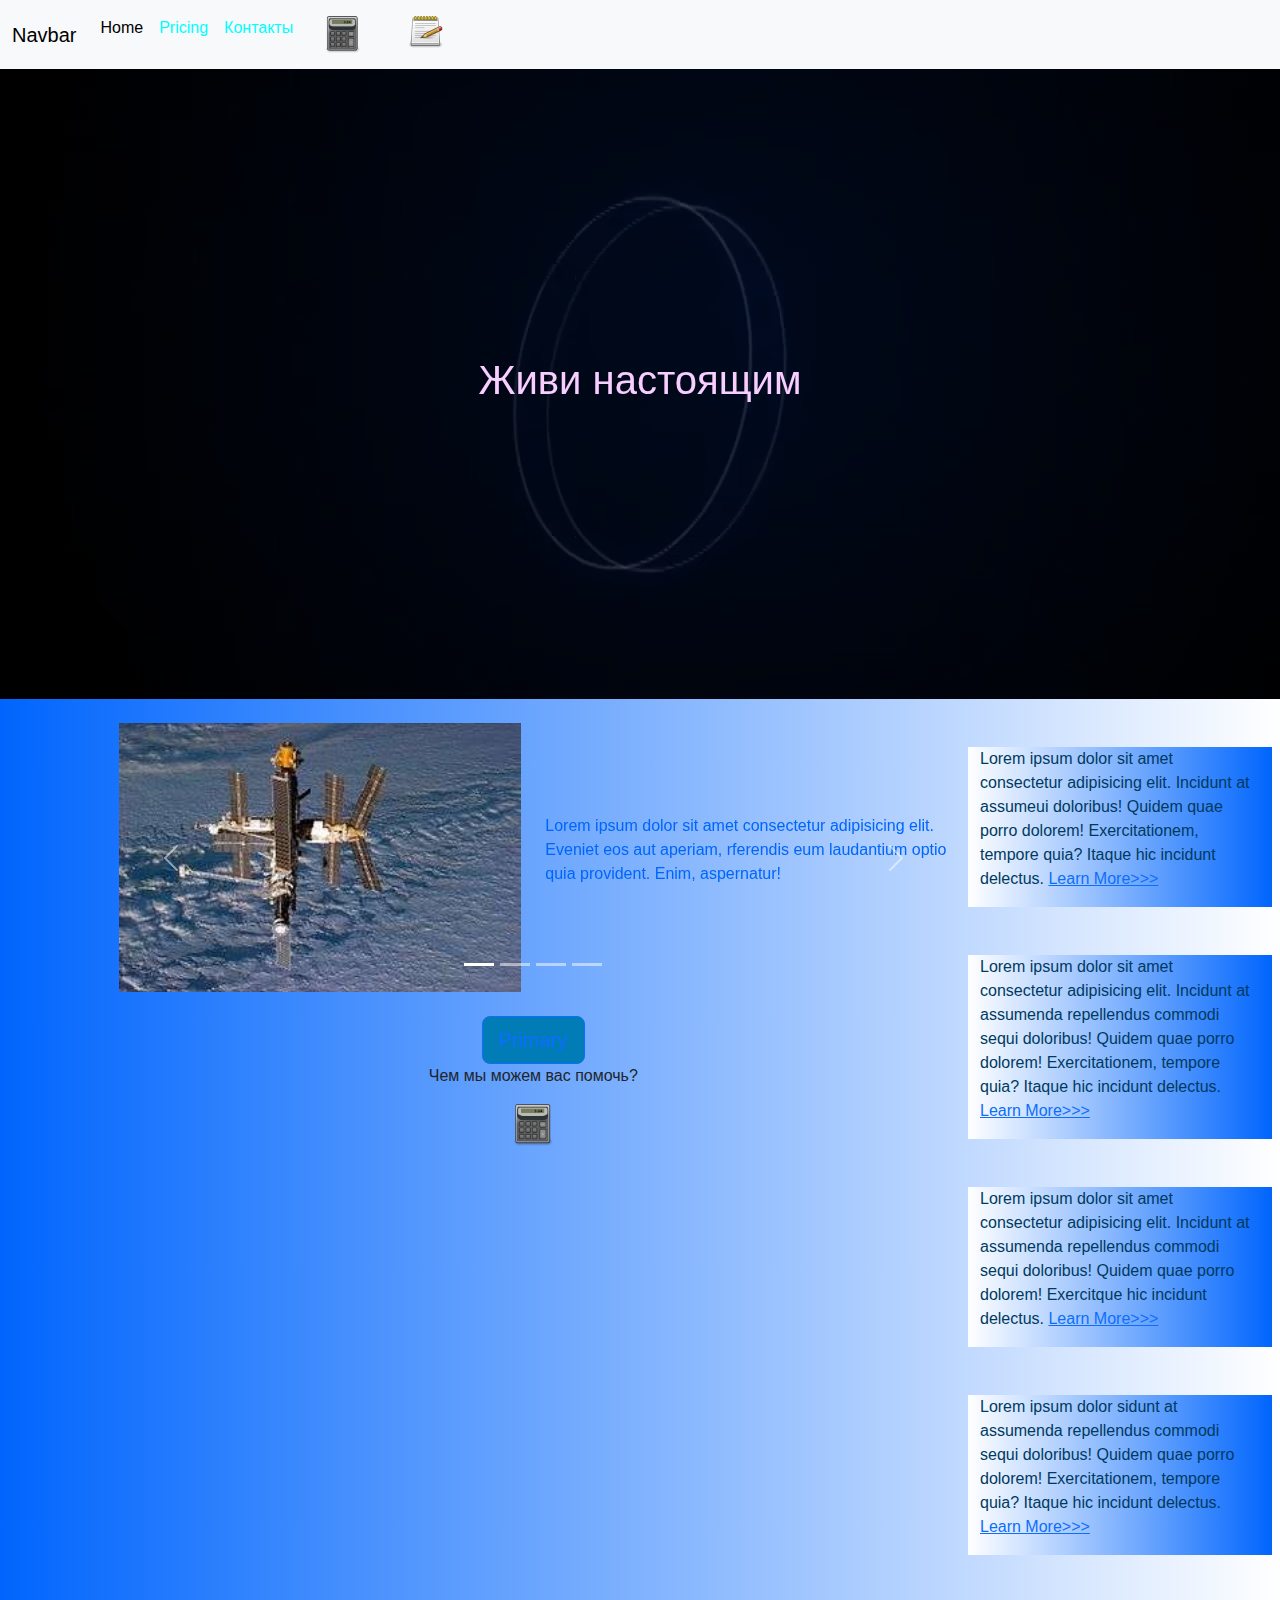
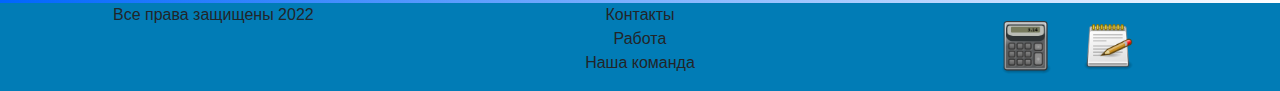
<file: index.html>
<!DOCTYPE html>
<html lang="en">

<head>
  <meta charset="UTF-8">
  <meta name="viewport" content="width=device-width, initial-scale=1.0">
  <title>Document</title>
  <link rel="stylesheet" href="source/css/bootstrap.min.css">
  <link rel="stylesheet" href="source/styles/mycss.css">
  <link rel="stylesheet" href="source/styles/bgvideo.css">
  <link rel="apple-touch-icon" sizes="180x180" href="source/favicon_io//apple-touch-icon.png">
  <link rel="icon" type="image/png" sizes="32x32" href="source/favicon_io/favicon-32x32.png">
  <link rel="icon" type="image/png" sizes="16x16" href="source/favicon_io//favicon-16x16.png">
  <link rel="manifest" href="source/favicon_io/site.webmanifest">
</head>

<body>

  <head>
    <nav class="navbar navbar-expand-lg bg-body-tertiary">
      <div class="container-fluid">
        <a class="navbar-brand" href="/">Navbar</a>
        <button class="navbar-toggler" type="button" data-bs-toggle="collapse" data-bs-target="#navbarNav"
          aria-controls="navbarNav" aria-expanded="false" aria-label="Toggle navigation">
          <span class="navbar-toggler-icon"></span>
        </button>
        <div class="collapse navbar-collapse" id="navbarNav">
          <ul class="navbar-nav">
            <li class="nav-item">
              <a class="nav-link active" aria-current="page" href="/">Home</a>
            </li>
            <li class="nav-item">
              <a class="nav-link" href="pricing.html">Pricing</a>
            </li>
            <li class="nav-item">
              <a class="nav-link" href="pricing.html">Контакты</a>
            </li>
            <li class="nav-item">
              <a class="nav-link" href="pricing.html">
                <img style="width: 35px; margin-inline: 1em;" src="source/files/accessories-calculator.png" alt="">
              </a>
            </li>
            <li class="nav-item">
              <a class="nav-link" href="pricing.html">
                <img style="width: 35px; margin-inline: 1em;" src="source/files/accessories-text-editor.png" alt="">
              </a>
            </li>
          </ul>
        </div>
      </div>
    </nav>
  </head>
  <section>
    <div class="bgvideo">
      <video src="source/Таймер - 10 сек..mp4" type="video/mp4" autoplay muted loop></video>
      <div class="effect"></div>
      <div class="video-text">
        <h1>Живи настоящим</h1>
      </div>
    </div>

    <div class="container-fluid mt-4">
      <div class="row">
        <div class="col-lg-1 ">

        </div>
        <div class="col-lg-8 col-md-12">
          <div class="row">

            <div id="carouselExampleIndicators" class="carousel slide" data-bs-ride="true">
              <div class="carousel-indicators">
                <button type="button" data-bs-target="#carouselExampleIndicators" data-bs-slide-to="0" class="active"
                  aria-current="true" aria-label="Slide 1"></button>
                <button type="button" data-bs-target="#carouselExampleIndicators" data-bs-slide-to="1"
                  aria-label="Slide 2"></button>
                <button type="button" data-bs-target="#carouselExampleIndicators" data-bs-slide-to="2"
                  aria-label="Slide 3"></button>
                <button type="button" data-bs-target="#carouselExampleIndicators" data-bs-slide-to="3"
                  aria-label="Slide 4"></button>
              </div>
              <div class="carousel-inner">
                <div class="carousel-item active">
                  <div class="d-block w-100">
                    <div class="row">
                      <div class="col-lg-6 col-md-6">
                        <img src="source/images/Mir_on_24_September_1996.jpg" class="w-100" alt="..">
                      </div>
                      <div class="col-lg-6 col-md-6 text-slider">
                        <p>Lorem ipsum dolor sit amet consectetur adipisicing elit. Eveniet eos aut aperiam, rferendis
                          eum
                          laudantium optio quia provident. Enim, aspernatur!</p>
                      </div>
                    </div>
                  </div>
                </div>
                <div class="carousel-item">
                  <div class="d-block w-100">
                    <div class="row">
                      <div class="col-lg-6 col-md-6">
                        <img src="source/images/WGGrace.jpg" class="w-100" alt="..">
                      </div>
                      <div class="col-lg-6 col-md-6 text-slider">
                        <p>Lorem ipsum dolor sit amet consectetur adipisicing elit. Evenietugit et distinctio culpa
                          perferendis eum laudantium optio quia provident. Enim, aspernatur!</p>
                      </div>
                    </div>
                  </div>
                </div>
                <div class="carousel-item">
                  <div class="d-block w-100">
                    <div class="row">
                      <div class="col-lg-6 col-md-6">
                        <img src="source/images/30th_Space_Wing.png" class="w-100" alt="..">
                      </div>
                      <div class="col-lg-6 col-md-6 text-slider">
                        <p>Lorem ipsum dolor sit amet consectetur adipisicing elit. Eveniet eos aut aperiam, iusto,
                          fugit
                          et distinrendis eum laudantium optio quia provident. Enim, aspernatur!</p>
                      </div>
                    </div>
                  </div>
                </div>
                <div class="carousel-item">
                  <div class="d-block w-100">
                    <div class="row">
                      <div class="col-lg-6 col-md-6">
                        <img src="source/images/Iraq-National_unity_ballet2_600.jpg" class="w-100" alt="..">
                      </div>
                      <div class="col-lg-6 col-md-6 text-slider">
                        <p>Lorem ipsum dolor sit amet consectetur adipisicing elit. Eveniet eos aut aperiam, iusto,
                          fugit
                          et distinrendis eum laudantium optio quia provident. Enim, aspernatur!</p>
                      </div>
                    </div>
                  </div>
                </div>
              </div>
              <button class="carousel-control-prev" type="button" data-bs-target="#carouselExampleIndicators"
                data-bs-slide="prev">
                <span class="carousel-control-prev-icon" aria-hidden="true"></span>
                <span class="visually-hidden">Previous</span>
              </button>
              <button class="carousel-control-next" type="button" data-bs-target="#carouselExampleIndicators"
                data-bs-slide="next">
                <span class="carousel-control-next-icon" aria-hidden="true"></span>
                <span class="visually-hidden">Next</span>
              </button>
            </div>

            <div class="col-lg-12 col-md-12 text-center">
              <button type="button" class="btn btn-outline-primary btn-lg mt-4">Primary</button>
            </div>

            <div class="col-lg-12 col-md-12 text-center">
              <p>Чем мы можем вас помочь?</p>
            </div>

            <div class="col-lg-12 col-md-12 text-center">
              <img class="call-anim" style="width: 40px;" src="source/files/accessories-calculator.png" alt="">
            </div>

          </div>
        </div>

        <div class="col-lg-3 col-md-12">
          <div class="row px-2">
            <div class="col-lg-12 sidebar my-4">
              <p>Lorem ipsum dolor sit amet consectetur adipisicing elit. Incidunt at assumeui doloribus! Quidem quae
                porro dolorem! Exercitationem, tempore quia? Itaque hic incidunt delectus. <a href="">Learn More>>></a>
              </p>
            </div>
            <div class="col-lg-12 sidebar my-4">
              <p>Lorem ipsum dolor sit amet consectetur adipisicing elit. Incidunt at assumenda repellendus commodi
                sequi doloribus! Quidem quae porro dolorem! Exercitationem, tempore quia? Itaque hic incidunt delectus.
                <a href="">Learn More>>></a>
              </p>
            </div>
            <div class="col-lg-12 sidebar my-4">
              <p>Lorem ipsum dolor sit amet consectetur adipisicing elit. Incidunt at assumenda repellendus commodi
                sequi doloribus! Quidem quae porro dolorem! Exercitque hic incidunt delectus. <a href="">Learn
                  More>>></a></p>
            </div>
            <div class="col-lg-12 sidebar my-4">
              <p>Lorem ipsum dolor sidunt at assumenda repellendus commodi sequi doloribus! Quidem quae porro dolorem!
                Exercitationem, tempore quia? Itaque hic incidunt delectus. <a href="">Learn More>>></a></p>
            </div>
          </div>
        </div>
      </div>

    </div>
  </section>
  <footer class="mt-4">
    <div class="container-fluid">
      <div class="row">
        <div class="col-md-12 col-lg-4 footer-text text-center">
          <p>Все права защищены 2022</p>
        </div>
        <div class="col-md-12 col-lg-4 footer-text text-center">
          <p>Контакты<br>Работа<br>Наша команда</p>
        </div>
        <div class="col-md-12 col-lg-4 media-links">
          <img style="width: 50px; margin-inline: 1em;" src="source/files/accessories-calculator.png" alt="">
          <img style="width: 50px; margin-inline: 1em;" src="source/files/accessories-text-editor.png" alt="">
        </div>
      </div>
    </div>
  </footer>
  <script src="source/js/bootstrap.min.js"></script>
</body>

</html>
</file>
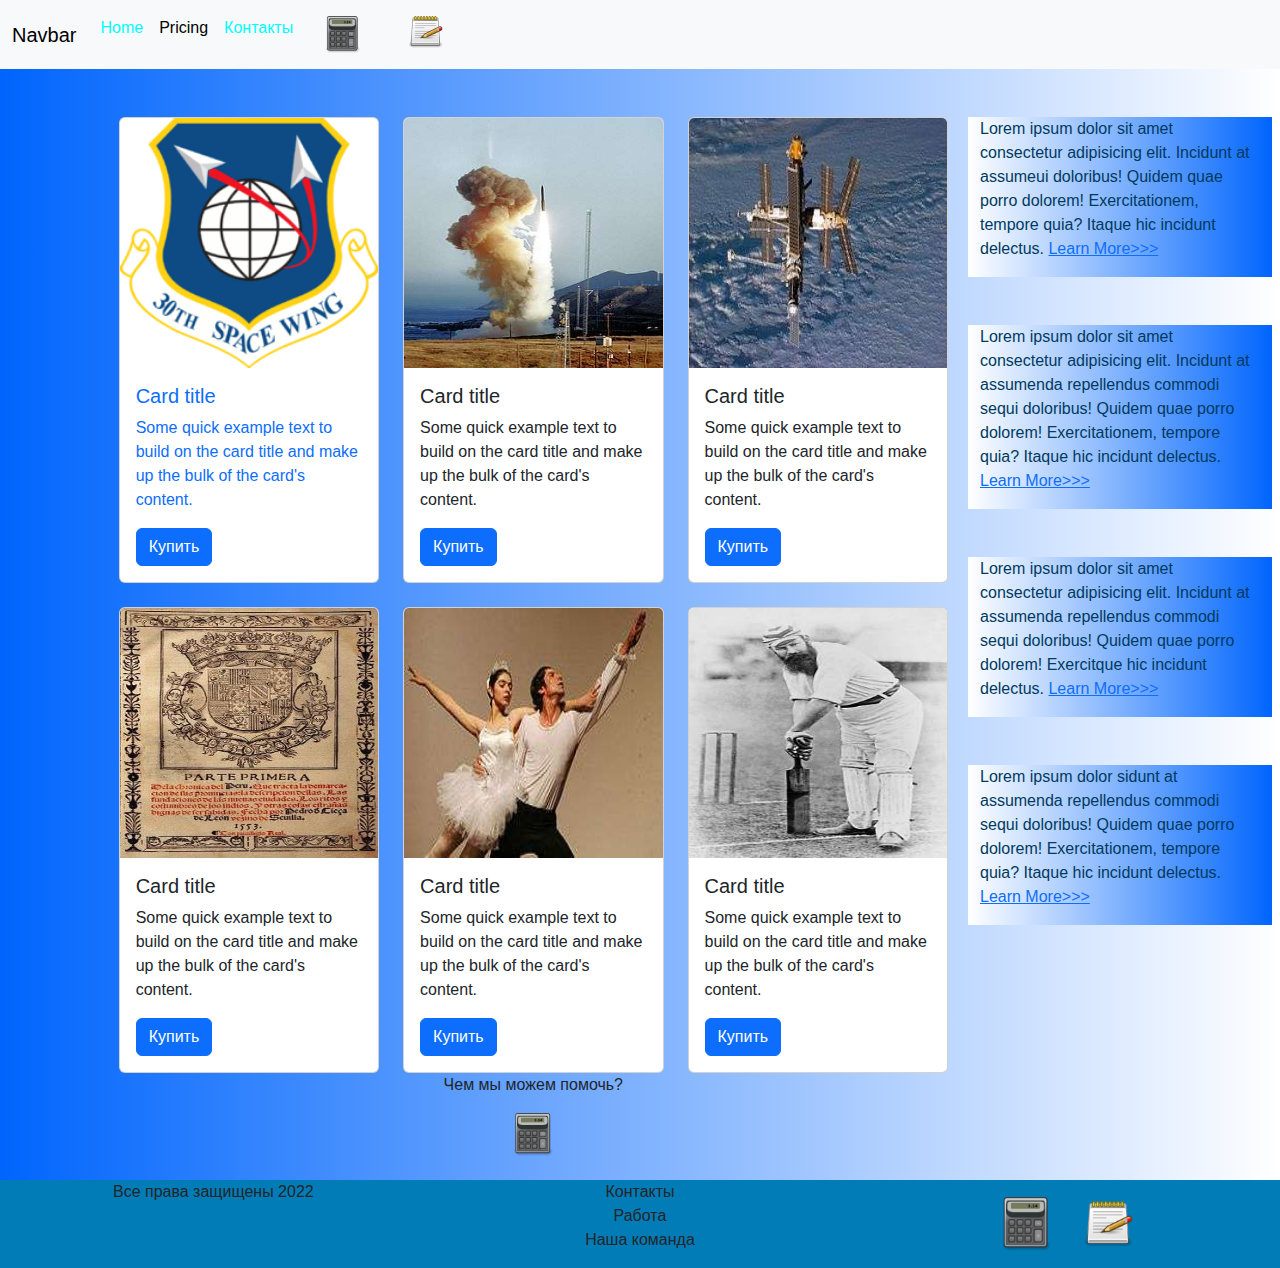
<file: pricing.html>
<!DOCTYPE html>
<html lang="en">
<head>
    <meta charset="UTF-8">
    <meta name="viewport" content="width=device-width, initial-scale=1.0">
    <title>Document</title>
    <link rel="stylesheet" href="source/css/bootstrap.min.css">
    <link rel="stylesheet" href="source/styles/mycss.css">
</head>
<body>
<head>
    <nav class="navbar navbar-expand-lg bg-body-tertiary">
        <div class="container-fluid">
          <a class="navbar-brand" href="/">Navbar</a>
          <button class="navbar-toggler" type="button" data-bs-toggle="collapse" data-bs-target="#navbarNav" aria-controls="navbarNav" aria-expanded="false" aria-label="Toggle navigation">
            <span class="navbar-toggler-icon"></span>
          </button>
          <div class="collapse navbar-collapse" id="navbarNav">
            <ul class="navbar-nav">
              <li class="nav-item">
                <a class="nav-link " aria-current="page" href="/">Home</a>
              </li>
              <li class="nav-item">
                <a class="nav-link active" href="pricing.html">Pricing</a>
              </li> 
              <li class="nav-item">
                <a class="nav-link" href="pricing.html">Контакты</a>
              </li>
              <li class="nav-item">
                <a class="nav-link" href="pricing.html">
                  <img style="width: 35px; margin-inline: 1em;" src="source/files/accessories-calculator.png" alt="">
                </a>
              </li>
              <li class="nav-item">
                <a class="nav-link" href="pricing.html">
                  <img style="width: 35px; margin-inline: 1em;" src="source/files/accessories-text-editor.png" alt="">
                </a>
              </li>             
            </ul>
          </div>
        </div>
      </nav>
</head>
<section>
    <div class="container-fluid mt-4">
        <div class="row">
            <div class="col-lg-1 ">

            </div>
            
            <div class="col-lg-8 col-md-12">
                <div class="row">
                    <div class="col-lg-4 col-md-6 mt-4">
                        <div class="card"  >
                            <a href="#"><img src="source/images/30th_Space_Wing.png" height="250" alt="30th_Space_Wing"  class="card-img-top" text="Image cap"></a>
                            <div class="card-body">
                                <h5 class="card-title"><a href="#">
                                    Card title</h5>
                                    <p class="card-text">Some quick example text to build on the card title and make up the bulk of the card's content.
                                </a></p>
                                <a href="#" class="btn btn-primary">Купить</a>
                            </div>
                        </div>
                    </div>
                    <div class="col-lg-4 col-md-6 mt-4">
                        <div class="card" >
                            <img src="source/images/MinutemanIII-test-launch.jpg" height="250" alt="MinutemanIII-test-launch"  class="card-img-top" text="Image cap">
                            <div class="card-body">
                            <h5 class="card-title">Card title</h5>
                            <p class="card-text">Some quick example text to build on the card title and make up the bulk of the card's content.</p>
                            <a href="#" class="btn btn-primary">Купить</a>
                        </div>
                    </div>
                    </div>
                    <div class="col-lg-4 col-md-6 mt-4">
                        <div class="card" >
                            <img src="source/images/Mir_on_24_September_1996.jpg" height="250" alt="Mir_on_24_September_1996"  class="card-img-top" text="Image cap">
                            <div class="card-body">
                                <h5 class="card-title">Card title</h5>
                                <p class="card-text">Some quick example text to build on the card title and make up the bulk of the card's content.</p>
                                <a href="#" class="btn btn-primary">Купить</a>
                            </div>
                        </div>
                    </div>
                    <div class="col-lg-4 col-md-6 mt-4">
                        <div class="card" >
                            <img src="source/images/Cronicadelperu.jpg" alt="30th_Space_Wing" height="250"  class="card-img-top" text="Image cap">
                            <div class="card-body">
                                <h5 class="card-title">Card title</h5>
                                <p class="card-text">Some quick example text to build on the card title and make up the bulk of the card's content.</p>
                                <a href="#" class="btn btn-primary">Купить</a>
                            </div>
                        </div>
                    </div>
                    <div class="col-lg-4 col-md-6 mt-4">
                        <div class="card" >
                            <img src="source/images/Iraq-National_unity_ballet2_600.jpg" alt="30th_Space_Wing" height="250"  class="card-img-top" text="Image cap">
                            <div class="card-body">
                                <h5 class="card-title">Card title</h5>
                                <p class="card-text">Some quick example text to build on the card title and make up the bulk of the card's content.</p>
                                <a href="#" class="btn btn-primary">Купить</a>
                            </div>
                        </div>
                    </div>
                    <div class="col-lg-4 col-md-6 mt-4">
                        <div class="card" >
                            <img src="source/images/WGGrace.jpg" height="250" alt="30th_Space_Wing"  class="card-img-top" text="Image cap">
                            <div class="card-body">
                                <h5 class="card-title">Card title</h5>
                                <p class="card-text">Some quick example text to build on the card title and make up the bulk of the card's content.</p>
                                <a href="#" class="btn btn-primary">Купить</a>
                            </div>
                        </div>
                    </div>
                </div>
              
                  
                  <div class="col-lg-12 col-md-12 text-center">
                    <p>Чем мы можем помочь?</p>
                  </div>
      
                  <div class="col-lg-12 col-md-12 text-center">
                    <img class="call-anim" style="width: 40px;" src="source/files/accessories-calculator.png" alt="">
                  </div>
            </div>

            <div class="col-lg-3 col-md-12">
                <div class="row px-2">
                    <div class="col-lg-12 sidebar my-4">
                        <p>Lorem ipsum dolor sit amet consectetur adipisicing elit. Incidunt at assumeui doloribus! Quidem quae porro dolorem! Exercitationem, tempore quia? Itaque hic incidunt delectus. <a href="">Learn More>>></a></p>
                    </div>
                    <div class="col-lg-12 sidebar my-4">    
                        <p>Lorem ipsum dolor sit amet consectetur adipisicing elit. Incidunt at assumenda repellendus commodi sequi doloribus! Quidem quae porro dolorem! Exercitationem, tempore quia? Itaque hic incidunt delectus. <a href="">Learn More>>></a></p>
                    </div>
                    <div class="col-lg-12 sidebar my-4">   
                        <p>Lorem ipsum dolor sit amet consectetur adipisicing elit. Incidunt at assumenda repellendus commodi sequi doloribus! Quidem quae porro dolorem! Exercitque hic incidunt delectus. <a href="">Learn More>>></a></p>
                    </div>
                    <div class="col-lg-12 sidebar my-4">   
                        <p>Lorem ipsum dolor sidunt at assumenda repellendus commodi sequi doloribus! Quidem quae porro dolorem! Exercitationem, tempore quia? Itaque hic incidunt delectus. <a href="">Learn More>>></a></p>
                    </div>
                </div>
            </div>
        </div>

    </div>
</section>
<footer class="mt-4">
    <div class="container-fluid">
      <div class="row">
  <div class="col-md-12 col-lg-4 footer-text text-center">
  <p>Все права защищены 2022</p>
  </div>
  <div class="col-md-12 col-lg-4 footer-text text-center">
  <p>Контакты<br>Работа<br>Наша команда</p>
  </div>
      <div class="col-md-12 col-lg-4 media-links">
        <img style="width: 50px; margin-inline: 1em;" src="source/files/accessories-calculator.png" alt="">
        <img style="width: 50px; margin-inline: 1em;" src="source/files/accessories-text-editor.png" alt="">
      </div>  
      </div>
    </div>
  </footer>
<script src="source/js/bootstrap.min.js"></script>
</body>
</html>
</file>
<file: source/styles/mycss.css>
body{
    background: linear-gradient(90deg,#0065fd 0%,#ffffff 100%);
    font-family: 'Franklin Gothic Medium', 'Arial Narrow', Arial, sans-serif;
}
.nav-link{
    color: aqua;
}
.nav-bar .nav-link.active{
    color: blanchedalmond;
}
.navbar-brand img{
    width: 40px;
}
.navbar-toggler{
    background-color: rgb(42, 99, 165);
}
.sidebar{
    color: rgb(0, 58, 97);
    background: linear-gradient(270deg,#0065fd 0%,#ffffff 100%);
}
.card a{
    text-decoration: none;
    
}
.text-slider{
    color: #0065fd;
    margin: auto auto;
}
@media (max-width: 755px){
    .carousel-indicators{
        display: none;
    }
}
footer,
.btn-outline-primary{
    
    background-color: rgb(1, 124, 182);
}

.media-links{
    display: flex;
    justify-content: center;
    align-items: center;
}
.call-anim{
    animation: call 2s ease 0s infinite normal forwards;

}
@keyframes call{
    0%,
    100%{
        transform: translateX(0%);
        transform-origin: 50% 50%;
    }
    15%{
        transform: translateX(-30px) rotate(-6deg);
    }
    30%{
        transform: translateX(15px) rotate(6deg);
    }
    45%{
        transform: translateX(-15px) rotate(-3.6deg);
    }
    60%{
        transform: translateX(9px) rotate(2.4deg);
    }
    75%{
        transform: translateX(-6px) rotate(-1.2deg);
    }
}
</file>
<file: source/styles/bgvideo.css>
.bgvideo{
    width: 100%;
    height: 70vh;
    position: relative;
    display: flex;
    justify-content: center;
    align-items: center;
    }
.bgvideo video{
width: 100%;
height: 70vh;
position: absolute;
top: 0;
left: 0;
object-fit: cover;
z-index: 1;
}
.effect{
    width: 100%;
    height: 70vh;
    position: absolute;
    top: 0;
    left: 0;
    object-fit: cover;
    z-index: 2;
    background-color: rgba(0, 0, 0, 0.723);
    }
.video-text{
    color: rgb(248, 205, 255);
    z-index: 2;
}
</file>
